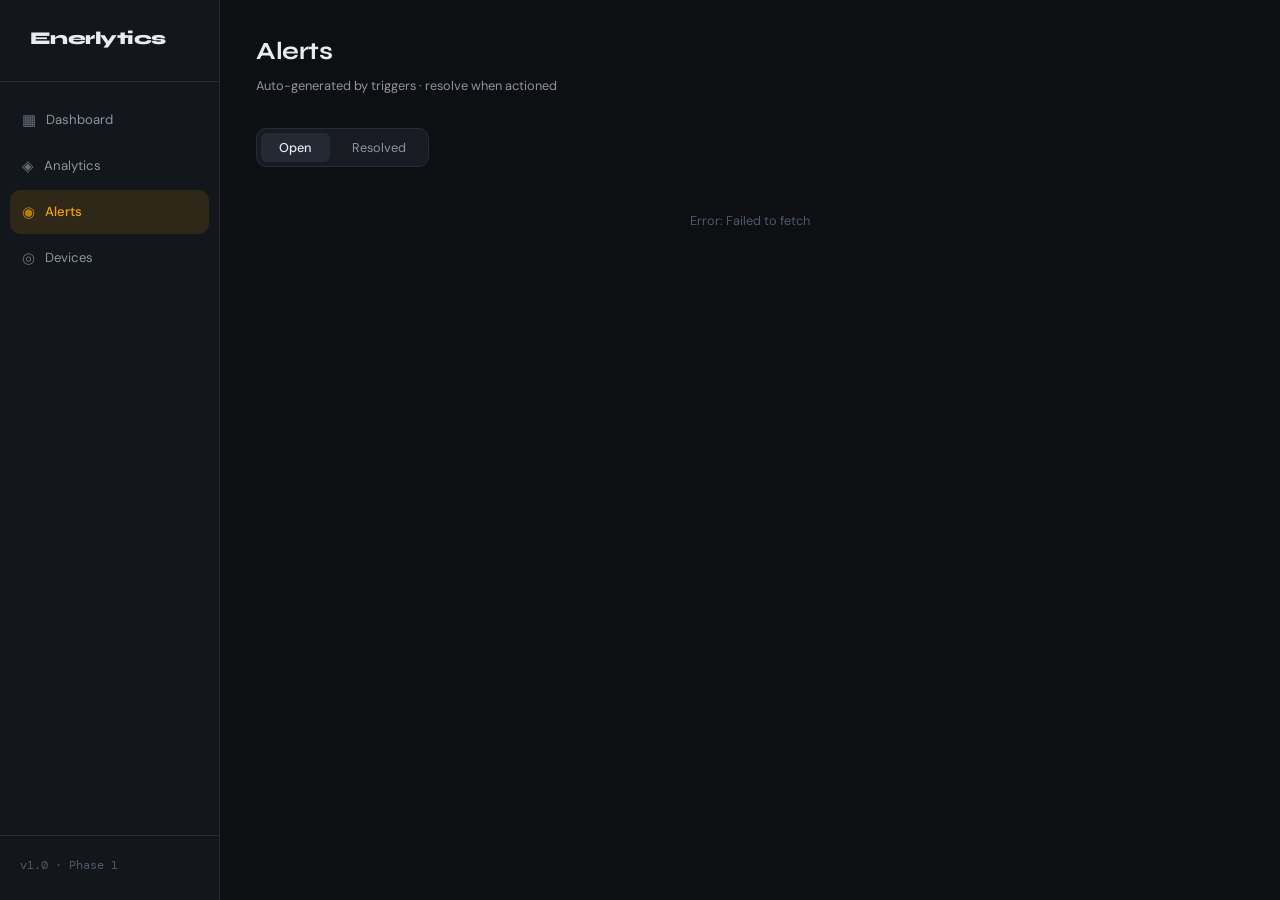
<file: frontend/alerts.html>
<!DOCTYPE html>
<html lang="en">
<head>
<meta charset="UTF-8">
<meta name="viewport" content="width=device-width, initial-scale=1.0">
<title>EnergyIQ — Alerts</title>
<link rel="preconnect" href="https://fonts.googleapis.com">
<link rel="preconnect" href="https://fonts.gstatic.com" crossorigin>
<link href="https://fonts.googleapis.com/css2?family=DM+Mono:wght@400;500&family=Syne:wght@400;600;700;800&family=DM+Sans:wght@300;400;500&display=swap" rel="stylesheet">
<link rel="stylesheet" href="css/style.css">
<style>
  .toggle-tabs { display:flex; gap:4px; background:var(--bg-card); border:1px solid var(--border);
    border-radius:var(--radius); padding:4px; width:fit-content; margin-bottom:20px; }
  .tab-btn { padding:6px 18px; border-radius:6px; border:none; background:transparent;
    color:var(--text-secondary); font-family:'DM Sans',sans-serif; font-size:0.85rem;
    cursor:pointer; transition:background 0.15s,color 0.15s; }
  .tab-btn.active { background:var(--bg-hover); color:var(--text-primary); font-weight:500; }
  .resolve-all-btn { margin-bottom:16px; }
  .empty-state { text-align:center; padding:48px; color:var(--text-muted); }
  .empty-icon  { font-size:2rem; margin-bottom:12px; }
</style>
</head>
<body>

<aside class="sidebar">
  <div class="logo">
    <span class="logo-icon"></span>
    <span class="logo-text">Enerlytics</span>
  </div>
  <nav class="nav">
    <a href="index.html"     class="nav-item">      <span class="nav-icon">▦</span> Dashboard</a>
    <a href="analytics.html" class="nav-item">       <span class="nav-icon">◈</span> Analytics</a>
    <a href="alerts.html"    class="nav-item active"><span class="nav-icon">◉</span> Alerts
      <span class="badge" id="alert-badge" style="display:none">!</span></a>
    <a href="devices.html"   class="nav-item">       <span class="nav-icon">◎</span> Devices</a>
  </nav>
  <div class="sidebar-footer"><span class="mono">v1.0 · Phase 1</span></div>
</aside>

<main class="main">

  <header class="page-header">
    <div>
      <h1>Alerts</h1>
      <p class="subtitle">Auto-generated by triggers · resolve when actioned</p>
    </div>
    <div class="header-controls">
      <span class="mono" id="open-count" style="color:var(--text-muted);font-size:0.8rem"></span>
    </div>
  </header>

  <div class="toggle-tabs">
    <button class="tab-btn active" id="tab-open"     onclick="switchTab('open')">Open</button>
    <button class="tab-btn"        id="tab-resolved" onclick="switchTab('resolved')">Resolved</button>
  </div>

  <div id="alerts-container">
    <div class="loading-row">Loading...</div>
  </div>

</main>

<script src="js/api.js"></script>
<script src="js/alerts.js"></script>
</body>
</html>
</file>
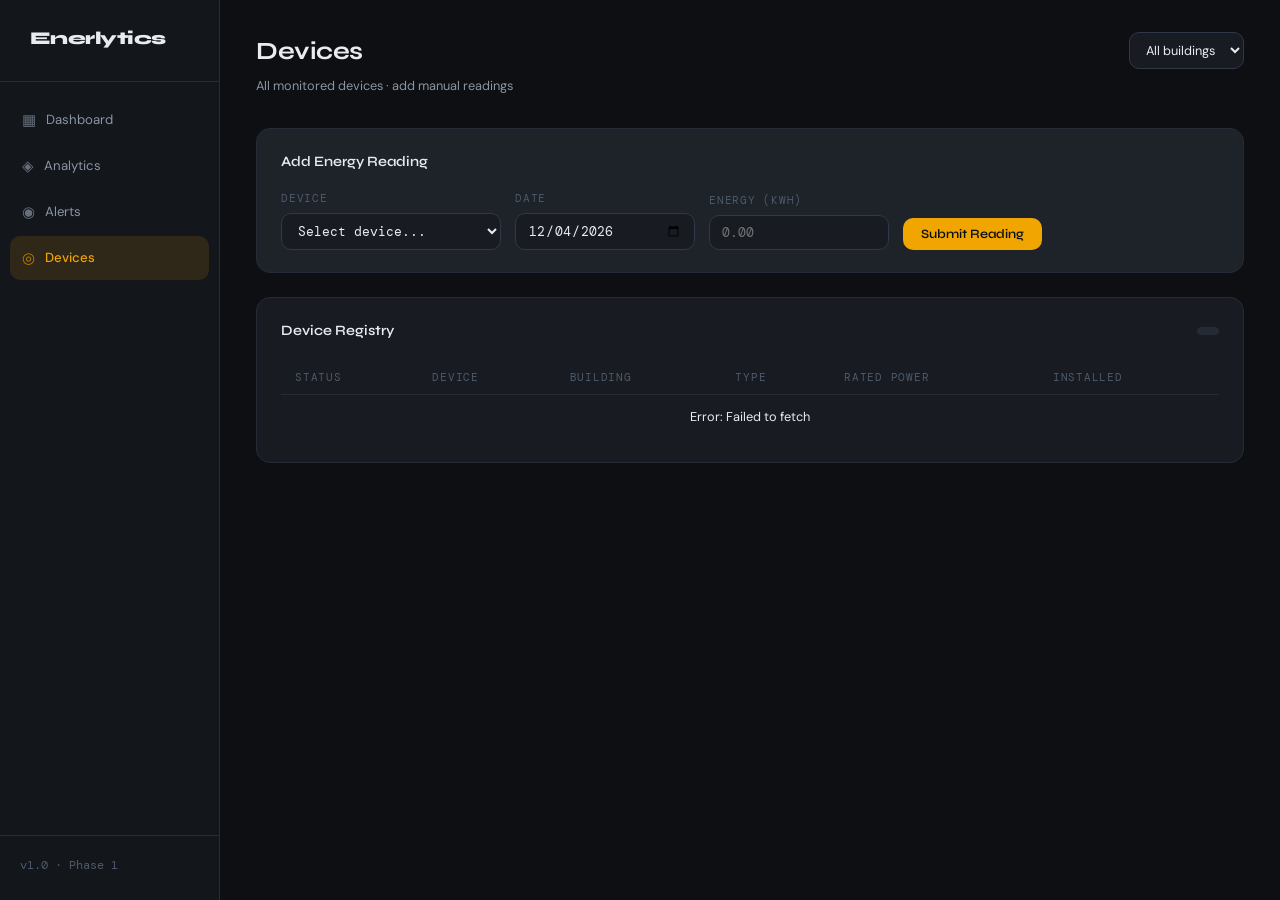
<file: frontend/devices.html>
<!DOCTYPE html>
<html lang="en">
<head>
<meta charset="UTF-8">
<meta name="viewport" content="width=device-width, initial-scale=1.0">
<title>EnergyIQ — Devices</title>
<link rel="preconnect" href="https://fonts.googleapis.com">
<link rel="preconnect" href="https://fonts.gstatic.com" crossorigin>
<link href="https://fonts.googleapis.com/css2?family=DM+Mono:wght@400;500&family=Syne:wght@400;600;700;800&family=DM+Sans:wght@300;400;500&display=swap" rel="stylesheet">
<link rel="stylesheet" href="css/style.css">
<style>
  .add-reading-form {
    background: var(--bg-card-alt); border: 1px solid var(--border);
    border-radius: var(--radius-lg); padding: 22px 24px; margin-bottom: 24px;
  }
  .form-row { display:flex; gap:14px; flex-wrap:wrap; align-items:flex-end; }
  .form-group { display:flex; flex-direction:column; gap:6px; }
  .form-label { font-size:0.72rem; text-transform:uppercase; letter-spacing:0.07em;
    color:var(--text-muted); font-family:'DM Mono',monospace; }
  .form-input {
    background: var(--bg-card); border:1px solid var(--border-light);
    color: var(--text-primary); padding:8px 12px; border-radius:var(--radius);
    font-family:'DM Mono',monospace; font-size:0.85rem; outline:none; width:180px;
    transition: border-color 0.15s;
  }
  .form-input:focus { border-color: var(--accent); }
  .form-result { margin-top: 12px; font-size:0.82rem; font-family:'DM Mono',monospace; }
  .success { color: var(--green); }
  .error   { color: var(--red); }
  .active-dot { display:inline-block; width:7px; height:7px; border-radius:50%;
    background:var(--green); margin-right:6px; vertical-align:middle; }
  .inactive-dot { background: var(--text-muted); }
</style>
</head>
<body>

<aside class="sidebar">
  <div class="logo">
    <span class="logo-icon"></span>
    <span class="logo-text">Enerlytics</span>
  </div>
  <nav class="nav">
    <a href="index.html"     class="nav-item">      <span class="nav-icon">▦</span> Dashboard</a>
    <a href="analytics.html" class="nav-item">       <span class="nav-icon">◈</span> Analytics</a>
    <a href="alerts.html"    class="nav-item">       <span class="nav-icon">◉</span> Alerts</a>
    <a href="devices.html"   class="nav-item active"><span class="nav-icon">◎</span> Devices</a>
  </nav>
  <div class="sidebar-footer"><span class="mono">v1.0 · Phase 1</span></div>
</aside>

<main class="main">

  <header class="page-header">
    <div>
      <h1>Devices</h1>
      <p class="subtitle">All monitored devices · add manual readings</p>
    </div>
    <div class="header-controls">
      <select id="building-filter" class="select" onchange="loadDevices()">
        <option value="">All buildings</option>
      </select>
    </div>
  </header>

  <!-- Add Reading Form -->
  <div class="add-reading-form">
    <h2 style="margin-bottom:16px;font-size:0.95rem">Add Energy Reading</h2>
    <div class="form-row">
      <div class="form-group">
        <label class="form-label">Device</label>
        <select id="reading-device" class="form-input" style="width:220px">
          <option value="">Select device...</option>
        </select>
      </div>
      <div class="form-group">
        <label class="form-label">Date</label>
        <input type="date" id="reading-date" class="form-input">
      </div>
      <div class="form-group">
        <label class="form-label">Energy (kWh)</label>
        <input type="number" id="reading-kwh" class="form-input" placeholder="0.00" step="0.01" min="0">
      </div>
      <button class="btn-primary" onclick="submitReading()">Submit Reading</button>
    </div>
    <div id="reading-result" class="form-result" style="display:none"></div>
  </div>

  <!-- Devices Table -->
  <section class="table-section">
    <div class="table-header">
      <span class="chart-title">Device Registry</span>
      <span class="chart-tag mono" id="device-count"></span>
    </div>
    <div class="table-wrap">
      <table class="data-table">
        <thead>
          <tr>
            <th>Status</th><th>Device</th><th>Building</th>
            <th>Type</th><th>Rated Power</th><th>Installed</th>
          </tr>
        </thead>
        <tbody id="devices-tbody">
          <tr><td colspan="6" class="loading-row">Loading...</td></tr>
        </tbody>
      </table>
    </div>
  </section>

</main>

<script src="js/api.js"></script>
<script src="js/devices.js"></script>
</body>
</html>
</file>
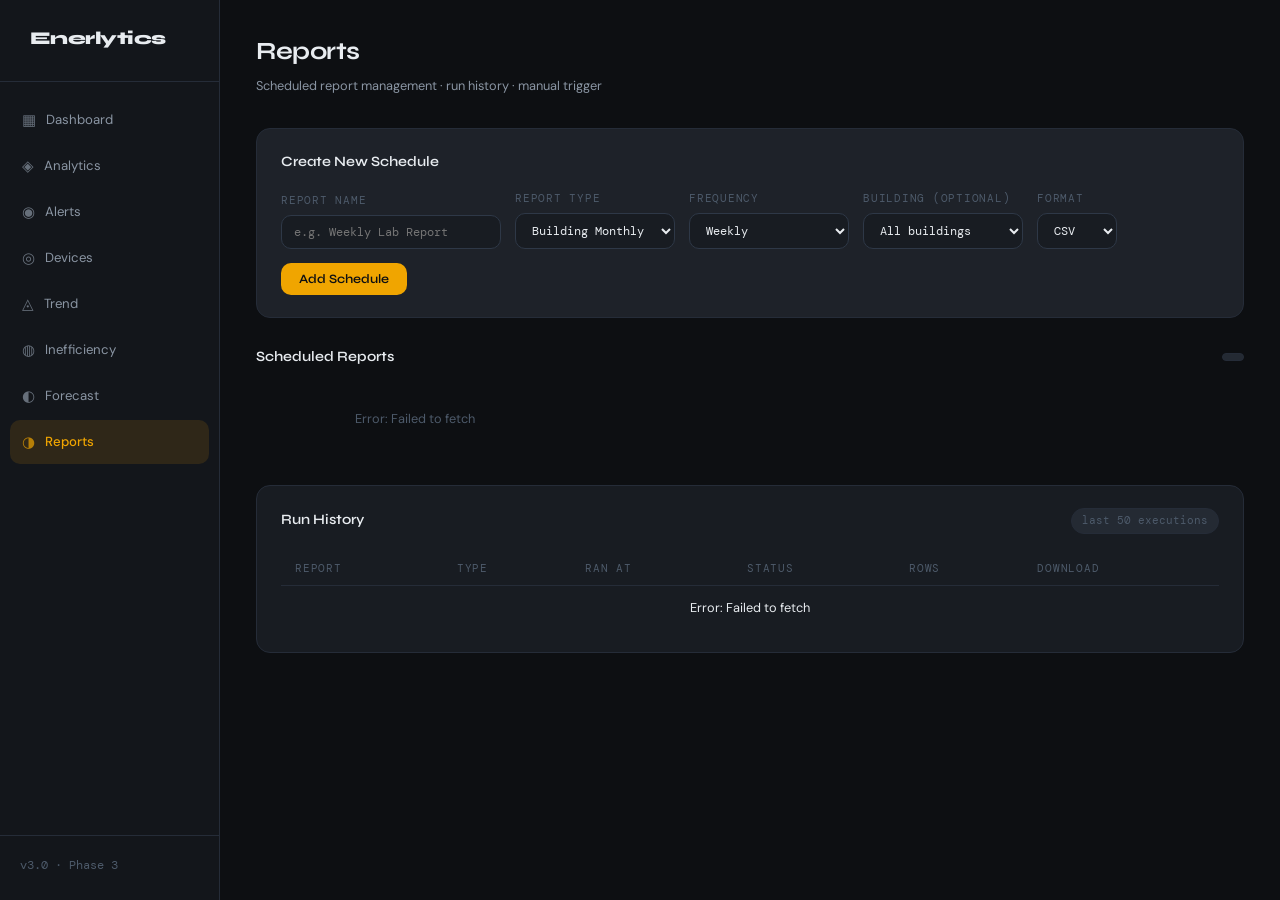
<file: frontend/reports.html>
<!DOCTYPE html>
<html lang="en">
<head>
<meta charset="UTF-8">
<meta name="viewport" content="width=device-width, initial-scale=1.0">
<title>EnergyIQ — Reports</title>
<link rel="preconnect" href="https://fonts.googleapis.com">
<link rel="preconnect" href="https://fonts.gstatic.com" crossorigin>
<link href="https://fonts.googleapis.com/css2?family=DM+Mono:wght@400;500&family=Syne:wght@400;600;700;800&family=DM+Sans:wght@300;400;500&display=swap" rel="stylesheet">
<link rel="stylesheet" href="css/style.css">
<style>
  /* Schedule cards */
  .schedule-grid {
    display: grid;
    grid-template-columns: repeat(auto-fill, minmax(280px, 1fr));
    gap: 16px;
    margin-bottom: 32px;
  }
  .schedule-card {
    background: var(--bg-card);
    border: 1px solid var(--border);
    border-radius: var(--radius-lg);
    padding: 20px 22px;
    display: flex;
    flex-direction: column;
    gap: 12px;
    transition: border-color 0.2s;
  }
  .schedule-card:hover    { border-color: var(--border-light); }
  .schedule-card.inactive { opacity: 0.5; }

  .sc-header { display:flex; justify-content:space-between; align-items:flex-start; }
  .sc-name   { font-weight: 500; font-size: 0.95rem; }
  .sc-type   { font-family: 'DM Mono', monospace; font-size: 0.68rem;
               color: var(--text-muted); text-transform: uppercase; letter-spacing:0.07em; margin-top:2px; }

  .sc-badges { display:flex; gap:6px; flex-wrap:wrap; }
  .sc-badge  {
    padding: 3px 9px; border-radius: 20px; font-size: 0.68rem;
    font-family: 'DM Mono', monospace; border: 1px solid var(--border);
    color: var(--text-secondary);
  }
  .sc-badge.daily   { border-color: #4db8ff44; color: #4db8ff; }
  .sc-badge.weekly  { border-color: #f0a50044; color: #f0a500; }
  .sc-badge.monthly { border-color: #c084fc44; color: #c084fc; }

  .sc-meta { font-size: 0.75rem; color: var(--text-muted); font-family: 'DM Mono', monospace; }
  .sc-meta span { display:block; }

  .sc-actions { display:flex; gap:8px; margin-top:4px; }
  .sc-run-btn {
    flex:1; padding:7px; border-radius:var(--radius); border:none;
    background:var(--accent); color:#0d0f12;
    font-family:'Syne',sans-serif; font-weight:600; font-size:0.78rem;
    cursor:pointer; text-align:center; transition:background 0.15s; text-decoration:none;
    display:flex; align-items:center; justify-content:center;
  }
  .sc-run-btn:hover { background:var(--accent-dim); }
  .sc-toggle-btn {
    padding:7px 12px; border-radius:var(--radius);
    border:1px solid var(--border-light); background:transparent;
    color:var(--text-secondary); font-size:0.78rem; cursor:pointer; transition:all 0.15s;
  }
  .sc-toggle-btn:hover { border-color:var(--accent); color:var(--accent); }
  .sc-delete-btn {
    padding:7px 10px; border-radius:var(--radius);
    border:1px solid transparent; background:transparent;
    color:var(--text-muted); font-size:0.78rem; cursor:pointer; transition:all 0.15s;
  }
  .sc-delete-btn:hover { border-color:var(--red); color:var(--red); }

  /* Status dots */
  .run-dot { display:inline-block; width:7px; height:7px; border-radius:50%; margin-right:5px; vertical-align:middle; }
  .dot-success { background:var(--green); }
  .dot-failed  { background:var(--red); }
  .dot-none    { background:var(--text-muted); }

  /* New schedule form */
  .new-schedule-form {
    background: var(--bg-card-alt);
    border: 1px solid var(--border);
    border-radius: var(--radius-lg);
    padding: 22px 24px;
    margin-bottom: 28px;
  }
  .form-row    { display:flex; gap:14px; flex-wrap:wrap; align-items:flex-end; }
  .form-group  { display:flex; flex-direction:column; gap:6px; }
  .form-label  { font-size:0.72rem; text-transform:uppercase; letter-spacing:0.07em;
                 color:var(--text-muted); font-family:'DM Mono',monospace; }
  .form-input  {
    background:var(--bg-card); border:1px solid var(--border-light);
    color:var(--text-primary); padding:8px 12px; border-radius:var(--radius);
    font-family:'DM Mono',monospace; font-size:0.83rem; outline:none; min-width:160px;
    transition:border-color 0.15s;
  }
  .form-input:focus { border-color:var(--accent); }
  .form-result { margin-top:10px; font-size:0.8rem; font-family:'DM Mono',monospace; }
  .success { color:var(--green); } .error { color:var(--red); }
</style>
</head>
<body>

<aside class="sidebar">
  <div class="logo">
    <span class="logo-icon"></span>
    <span class="logo-text">Enerlytics</span>
  </div>
  <nav class="nav">
    <a href="index.html"         class="nav-item"><span class="nav-icon">▦</span> Dashboard</a>
    <a href="analytics.html"     class="nav-item"><span class="nav-icon">◈</span> Analytics</a>
    <a href="alerts.html"        class="nav-item">
      <span class="nav-icon">◉</span> Alerts
      <span class="badge" id="alert-badge" style="display:none">!</span>
    </a>
    <a href="devices.html"       class="nav-item"><span class="nav-icon">◎</span> Devices</a>
    <a href="trend.html"         class="nav-item"><span class="nav-icon">◬</span> Trend</a>
    <a href="inefficiency.html"  class="nav-item"><span class="nav-icon">◍</span> Inefficiency</a>
    <a href="forecast.html"      class="nav-item"><span class="nav-icon">◐</span> Forecast</a>
    <a href="reports.html"       class="nav-item active"><span class="nav-icon">◑</span> Reports</a>
  </nav>
  <div class="sidebar-footer"><span class="mono">v3.0 · Phase 3</span></div>
</aside>

<main class="main">

  <header class="page-header">
    <div>
      <h1>Reports</h1>
      <p class="subtitle">Scheduled report management · run history · manual trigger</p>
    </div>
  </header>

  <!-- New Schedule Form -->
  <div class="new-schedule-form">
    <h2 style="font-size:0.95rem;margin-bottom:16px">Create New Schedule</h2>
    <div class="form-row">
      <div class="form-group">
        <label class="form-label">Report Name</label>
        <input type="text" id="new-name" class="form-input" placeholder="e.g. Weekly Lab Report" style="min-width:220px">
      </div>
      <div class="form-group">
        <label class="form-label">Report Type</label>
        <select id="new-type" class="form-input">
          <option value="BUILDING_MONTHLY">Building Monthly</option>
          <option value="EFFICIENCY">Efficiency</option>
          <option value="TREND">Trend</option>
          <option value="ANOMALY">Anomaly</option>
          <option value="FORECAST">Forecast</option>
        </select>
      </div>
      <div class="form-group">
        <label class="form-label">Frequency</label>
        <select id="new-freq" class="form-input">
          <option value="DAILY">Daily</option>
          <option value="WEEKLY" selected>Weekly</option>
          <option value="MONTHLY">Monthly</option>
        </select>
      </div>
      <div class="form-group">
        <label class="form-label">Building (optional)</label>
        <select id="new-building" class="form-input">
          <option value="">All buildings</option>
        </select>
      </div>
      <div class="form-group">
        <label class="form-label">Format</label>
        <select id="new-format" class="form-input" style="min-width:80px">
          <option value="CSV">CSV</option>
          <option value="JSON">JSON</option>
        </select>
      </div>
      <button class="btn-primary" onclick="createSchedule()">Add Schedule</button>
    </div>
    <div id="new-schedule-result" class="form-result" style="display:none"></div>
  </div>

  <!-- Schedule Cards -->
  <div class="table-header" style="margin-bottom:16px">
    <span class="chart-title">Scheduled Reports</span>
    <span class="chart-tag mono" id="schedule-count"></span>
  </div>
  <div class="schedule-grid" id="schedule-grid">
    <div class="loading-row">Loading schedules...</div>
  </div>

  <!-- Run History -->
  <section class="table-section">
    <div class="table-header">
      <span class="chart-title">Run History</span>
      <span class="chart-tag mono">last 50 executions</span>
    </div>
    <div class="table-wrap">
      <table class="data-table">
        <thead>
          <tr>
            <th>Report</th><th>Type</th><th>Ran At</th>
            <th>Status</th><th>Rows</th><th>Download</th>
          </tr>
        </thead>
        <tbody id="history-tbody">
          <tr><td colspan="6" class="loading-row">Loading...</td></tr>
        </tbody>
      </table>
    </div>
  </section>

</main>

<script src="js/api.js"></script>
<script src="js/reports.js"></script>
</body>
</html>
</file>
<file: frontend/css/style.css>
/* ============================================================
   EnergyIQ — Dark Industrial Design System
   Fonts: Syne (headings), DM Sans (body), DM Mono (data/code)
   ============================================================ */

:root {
  /* Core palette — deep charcoal + electric amber accent */
  --bg-base:      #0d0f12;
  --bg-surface:   #13161b;
  --bg-card:      #181c22;
  --bg-card-alt:  #1e2229;
  --bg-hover:     #242a33;

  --border:       #252c38;
  --border-light: #2e3847;

  --text-primary:   #e8ecf0;
  --text-secondary: #8a95a3;
  --text-muted:     #4d5a6a;

  --accent:       #f0a500;   /* amber */
  --accent-dim:   #c07e00;
  --accent-glow:  rgba(240, 165, 0, 0.12);

  --green:        #2dd4a0;
  --green-dim:    rgba(45, 212, 160, 0.12);
  --red:          #f05050;
  --red-dim:      rgba(240, 80, 80, 0.12);
  --blue:         #4db8ff;
  --blue-dim:     rgba(77, 184, 255, 0.12);

  --sidebar-w:    220px;
  --radius:       10px;
  --radius-lg:    14px;
}

*, *::before, *::after { box-sizing: border-box; margin: 0; padding: 0; }

html { font-size: 15px; }

body {
  background: var(--bg-base);
  color: var(--text-primary);
  font-family: 'DM Sans', sans-serif;
  font-weight: 400;
  display: flex;
  min-height: 100vh;
  line-height: 1.6;
}

/* ---- Typography ---- */
h1 {
  font-family: 'Syne', sans-serif;
  font-weight: 700;
  font-size: 1.65rem;
  letter-spacing: -0.02em;
  color: var(--text-primary);
}
h2 {
  font-family: 'Syne', sans-serif;
  font-weight: 600;
  font-size: 1.1rem;
}
.mono {
  font-family: 'DM Mono', monospace;
  font-size: 0.78rem;
}

/* ---- Sidebar ---- */
.sidebar {
  width: var(--sidebar-w);
  background: var(--bg-surface);
  border-right: 1px solid var(--border);
  display: flex;
  flex-direction: column;
  padding: 24px 0;
  position: fixed;
  top: 0; left: 0; bottom: 0;
  z-index: 10;
  overflow-y: auto;
  overflow-x: hidden;
}

.logo {
  display: flex;
  align-items: center;
  gap: 10px;
  padding: 0 20px 28px;
  border-bottom: 1px solid var(--border);
  margin-bottom: 16px;
}
.logo-icon {
  font-size: 1.4rem;
  color: var(--accent);
}
.logo-text {
  font-family: 'Syne', sans-serif;
  font-weight: 800;
  font-size: 1.2rem;
  letter-spacing: -0.03em;
  color: var(--text-primary);
}

.nav { flex: 1; display: flex; flex-direction: column; gap: 2px; padding: 0 10px; }

.nav-item {
  display: flex;
  align-items: center;
  gap: 10px;
  padding: 10px 12px;
  border-radius: var(--radius);
  color: var(--text-secondary);
  text-decoration: none;
  font-size: 0.88rem;
  font-weight: 400;
  transition: background 0.15s, color 0.15s;
  position: relative;
}
.nav-item:hover {
  background: var(--bg-hover);
  color: var(--text-primary);
}
.nav-item.active {
  background: var(--accent-glow);
  color: var(--accent);
  font-weight: 500;
}
.nav-icon { font-size: 1rem; opacity: 0.7; }

.badge {
  margin-left: auto;
  background: var(--red);
  color: #fff;
  font-size: 0.68rem;
  font-weight: 500;
  padding: 1px 6px;
  border-radius: 20px;
  min-width: 20px;
  text-align: center;
}

.sidebar-footer {
  padding: 16px 20px 0;
  border-top: 1px solid var(--border);
  color: var(--text-muted);
}

/* ---- Main ---- */
.main {
  margin-left: var(--sidebar-w);
  flex: 1;
  padding: 32px 36px;
  max-width: 1300px;
}

/* ---- Page Header ---- */
.page-header {
  display: flex;
  align-items: flex-start;
  justify-content: space-between;
  margin-bottom: 32px;
  gap: 24px;
  flex-wrap: wrap;
}
.subtitle {
  color: var(--text-secondary);
  font-size: 0.85rem;
  margin-top: 4px;
}
.header-controls {
  display: flex;
  align-items: center;
  gap: 10px;
}

/* ---- Select ---- */
.select {
  background: var(--bg-card);
  border: 1px solid var(--border-light);
  color: var(--text-primary);
  padding: 8px 12px;
  border-radius: var(--radius);
  font-family: 'DM Sans', sans-serif;
  font-size: 0.85rem;
  outline: none;
  cursor: pointer;
  transition: border-color 0.15s;
}
.select:focus { border-color: var(--accent); }

/* ---- Button ---- */
.btn-primary {
  background: var(--accent);
  color: #0d0f12;
  border: none;
  padding: 8px 18px;
  border-radius: var(--radius);
  font-family: 'Syne', sans-serif;
  font-weight: 600;
  font-size: 0.85rem;
  cursor: pointer;
  transition: background 0.15s;
}
.btn-primary:hover { background: var(--accent-dim); }

.btn-sm {
  background: transparent;
  border: 1px solid var(--border-light);
  color: var(--text-secondary);
  padding: 5px 12px;
  border-radius: 6px;
  font-size: 0.78rem;
  cursor: pointer;
  font-family: 'DM Sans', sans-serif;
  transition: border-color 0.15s, color 0.15s;
}
.btn-sm:hover {
  border-color: var(--green);
  color: var(--green);
}

/* ---- KPI Grid ---- */
.kpi-grid {
  display: grid;
  grid-template-columns: repeat(5, 1fr);
  gap: 16px;
  margin-bottom: 28px;
}

.kpi-card {
  background: var(--bg-card);
  border: 1px solid var(--border);
  border-radius: var(--radius-lg);
  padding: 20px 22px;
  transition: border-color 0.2s;
}
.kpi-card:hover { border-color: var(--border-light); }

.kpi-card.kpi-highlight {
  background: var(--accent-glow);
  border-color: rgba(240, 165, 0, 0.3);
}
.kpi-card.kpi-danger {
  background: var(--red-dim);
  border-color: rgba(240, 80, 80, 0.25);
}

.kpi-label {
  font-size: 0.72rem;
  text-transform: uppercase;
  letter-spacing: 0.08em;
  color: var(--text-muted);
  font-family: 'DM Mono', monospace;
  margin-bottom: 10px;
}
.kpi-value {
  font-family: 'Syne', sans-serif;
  font-weight: 700;
  font-size: 2rem;
  line-height: 1;
  color: var(--text-primary);
  margin-bottom: 6px;
}
.kpi-highlight .kpi-value { color: var(--accent); }
.kpi-danger   .kpi-value { color: var(--red); }
.kpi-sub {
  font-size: 0.75rem;
  color: var(--text-muted);
}

/* ---- Charts Row ---- */
.charts-row {
  display: grid;
  grid-template-columns: 2fr 1fr;
  gap: 20px;
  margin-bottom: 28px;
}

.chart-card {
  background: var(--bg-card);
  border: 1px solid var(--border);
  border-radius: var(--radius-lg);
  padding: 22px 24px;
}
.chart-header {
  display: flex;
  align-items: center;
  justify-content: space-between;
  margin-bottom: 20px;
}
.chart-title {
  font-family: 'Syne', sans-serif;
  font-weight: 600;
  font-size: 0.95rem;
}
.chart-tag {
  background: var(--bg-hover);
  color: var(--text-muted);
  padding: 3px 10px;
  border-radius: 20px;
  font-size: 0.72rem;
  border: 1px solid var(--border);
}
.chart-wrap {
  position: relative;
  height: 220px;
}

/* ---- Tables ---- */
.table-section {
  background: var(--bg-card);
  border: 1px solid var(--border);
  border-radius: var(--radius-lg);
  padding: 22px 24px;
  margin-bottom: 24px;
}
.table-header {
  display: flex;
  align-items: center;
  justify-content: space-between;
  margin-bottom: 18px;
}
.table-wrap { overflow-x: auto; }

.data-table {
  width: 100%;
  border-collapse: collapse;
  font-size: 0.85rem;
}
.data-table th {
  text-align: left;
  padding: 8px 14px;
  color: var(--text-muted);
  font-family: 'DM Mono', monospace;
  font-size: 0.72rem;
  text-transform: uppercase;
  letter-spacing: 0.07em;
  border-bottom: 1px solid var(--border);
  font-weight: 400;
}
.data-table td {
  padding: 12px 14px;
  border-bottom: 1px solid var(--border);
  color: var(--text-primary);
  vertical-align: middle;
}
.data-table tr:last-child td { border-bottom: none; }
.data-table tbody tr:hover { background: var(--bg-hover); }

.loading-row {
  color: var(--text-muted);
  font-size: 0.85rem;
  text-align: center;
  padding: 24px;
}

/* ---- Status Badges ---- */
.status-badge {
  display: inline-block;
  padding: 3px 10px;
  border-radius: 20px;
  font-size: 0.72rem;
  font-family: 'DM Mono', monospace;
  font-weight: 500;
}
.status-normal       { background: var(--green-dim);  color: var(--green); }  /* EFFICIENT / NORMAL */
.status-moderate     { background: var(--blue-dim);   color: var(--blue); }   /* MODERATE — slightly over */
.status-over         { background: var(--accent-glow); color: var(--accent); } /* MODERATE (amber) */
.status-inefficient  { background: var(--red-dim);    color: var(--red); }    /* INEFFICIENT / OVER_CONSUMING */
.status-nodata       { background: var(--bg-hover);   color: var(--text-muted); }

/* ---- Alerts List ---- */
.alerts-list { display: flex; flex-direction: column; gap: 10px; }
.alert-item {
  display: flex;
  align-items: flex-start;
  gap: 14px;
  background: var(--bg-card-alt);
  border: 1px solid var(--border);
  border-radius: var(--radius);
  padding: 14px 16px;
  transition: border-color 0.15s;
}
.alert-item:hover { border-color: var(--border-light); }
.alert-item.spike       { border-left: 3px solid var(--red); }
.alert-item.over        { border-left: 3px solid var(--accent); }
.alert-item.weekend     { border-left: 3px solid var(--blue); }

.alert-type-tag {
  font-family: 'DM Mono', monospace;
  font-size: 0.68rem;
  text-transform: uppercase;
  letter-spacing: 0.08em;
  padding: 3px 8px;
  border-radius: 4px;
  white-space: nowrap;
  margin-top: 2px;
}
.tag-spike { background: var(--red-dim);    color: var(--red);    }
.tag-over  { background: var(--accent-glow); color: var(--accent); }
.tag-other { background: var(--blue-dim);   color: var(--blue);   }

.alert-body { flex: 1; }
.alert-device {
  font-weight: 500;
  font-size: 0.88rem;
  margin-bottom: 3px;
}
.alert-message {
  color: var(--text-secondary);
  font-size: 0.82rem;
  line-height: 1.5;
}
.alert-meta {
  color: var(--text-muted);
  font-size: 0.72rem;
  font-family: 'DM Mono', monospace;
  margin-top: 4px;
}

.link-sm {
  font-size: 0.8rem;
  color: var(--accent);
  text-decoration: none;
  opacity: 0.8;
  transition: opacity 0.15s;
}
.link-sm:hover { opacity: 1; }

/* ---- Number formatting ---- */
.num { font-family: 'DM Mono', monospace; }

/* ---- Scrollbar ---- */
::-webkit-scrollbar { width: 6px; height: 6px; }
::-webkit-scrollbar-track { background: var(--bg-base); }
::-webkit-scrollbar-thumb { background: var(--border-light); border-radius: 3px; }

/* ---- Responsive ---- */
@media (max-width: 1100px) {
  .kpi-grid { grid-template-columns: repeat(3, 1fr); }
  .charts-row { grid-template-columns: 1fr; }
}
@media (max-width: 700px) {
  .sidebar { display: none; }
  .main { margin-left: 0; padding: 20px; }
  .kpi-grid { grid-template-columns: 1fr 1fr; }
}

/* ---- Phase 2 additions ---- */
.efficiency-bar-wrap { width: 100%; background: #1e2229; border-radius: 4px; height: 6px; display: inline-block; vertical-align: middle; }
.efficiency-bar      { height: 6px; border-radius: 4px; transition: width 0.6s ease; }

.period-btn {
  padding: 5px 14px;
  border-radius: 20px;
  border: 1px solid var(--border);
  background: transparent;
  color: var(--text-secondary);
  font-family: 'DM Mono', monospace;
  font-size: 0.75rem;
  cursor: pointer;
  transition: all 0.15s;
}
.period-btn.active,
.period-btn:hover {
  background: var(--accent-glow);
  border-color: var(--accent);
  color: var(--accent);
}
</file>
